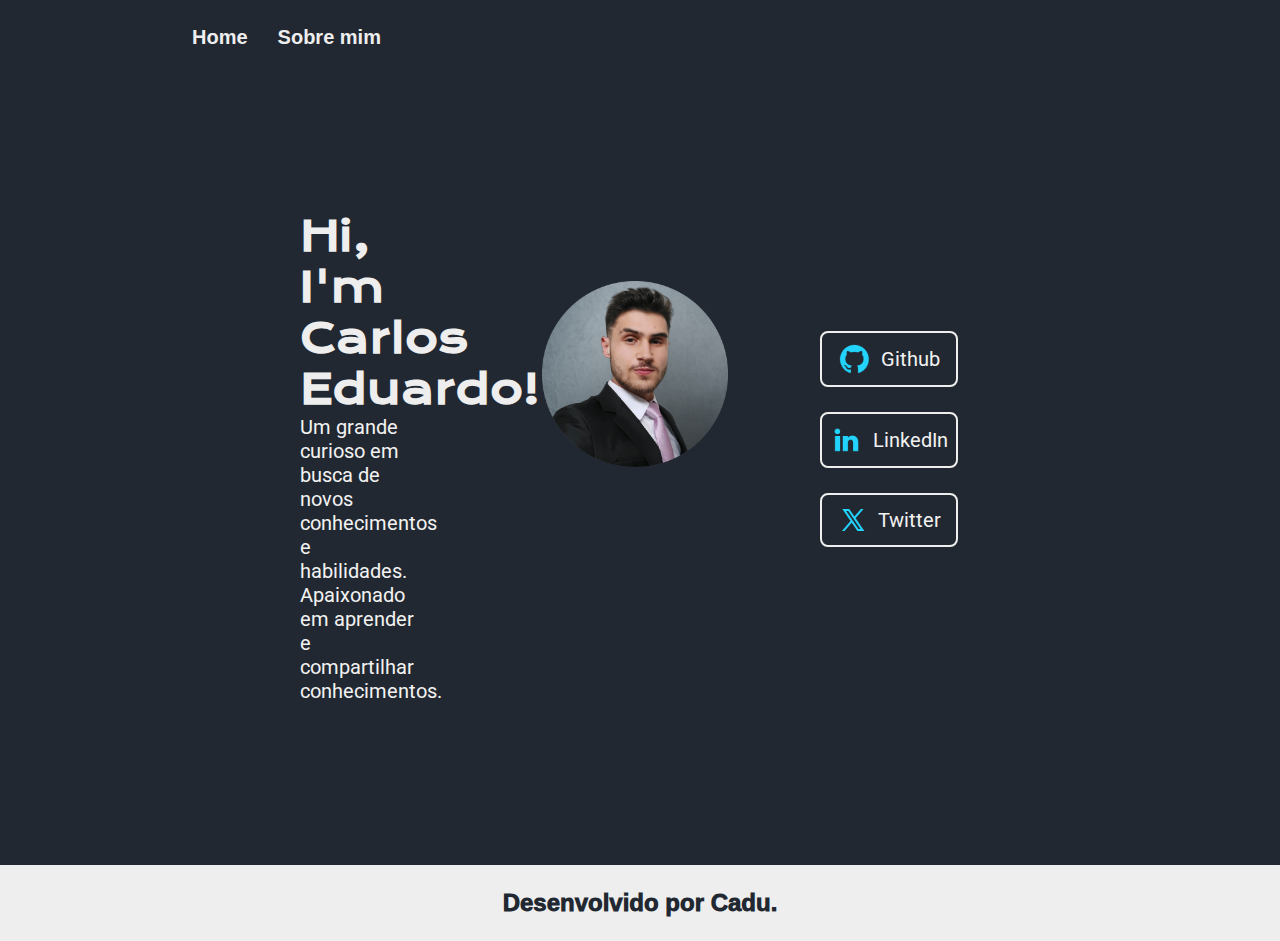
<file: index.html>
<!DOCTYPE html>
<html lang="en">
  <head>
      <meta charset="UTF-8">
      <meta name="viewport" content="width=device-width, initial-scale=1.0">
      <link rel="stylesheet" href="styles/style.css">
      <title>Portfólio - Carlos Eduardo</title>
  </head>
  <body>
      <header>
          <nav class="menu">
              <a class="menu__pages__links" href="index.html">Home</a>
              <a class="menu__pages__links" href="aboutMe.html">Sobre mim</a>
          </nav>
        </header>

        <main class="apresentation">
          <section class="apresentation__initial">
            <div class="apresentation__initial__body">
              <div class="apresentation__initial__body_about_me">
                <p class="apresentation__initial__text">
                  <p class="apresentation__initial__text__introdution">Hi, I'm Carlos Eduardo! </p>
                  <p>Um grande curioso em busca de novos conhecimentos e habilidades. 
                    Apaixonado em aprender e compartilhar conhecimentos. </p> 
                </p>
              </div>
            </div>
          </section>
          <section class="apresentation__image__section">
            <div class="apresentation__image__div">
              <img class="apresentation__image__main" src="/assets/my-img.png" alt="Minha Imagem">
            </div>  
          </section>
          <section class="apresentation__utils">
              <a href="https://github.com/carlosEduardoRincon">
                <img src="assets/github.png">
                Github
              </a>
              <a href="https://www.linkedin.com/in/carloseduardorincon/">
                <img src="assets/linkedin.png">
                LinkedIn
              </a>
              <a href="https://twitter.com/c_rincon_">
                <img src="assets/twitter-novo.png">
                Twitter
              </a>
          </section>
        </main>

        <footer class="footer">
            <p>Desenvolvido por Cadu.</p>
        </footer>
        
  </body>
</html>
</file>
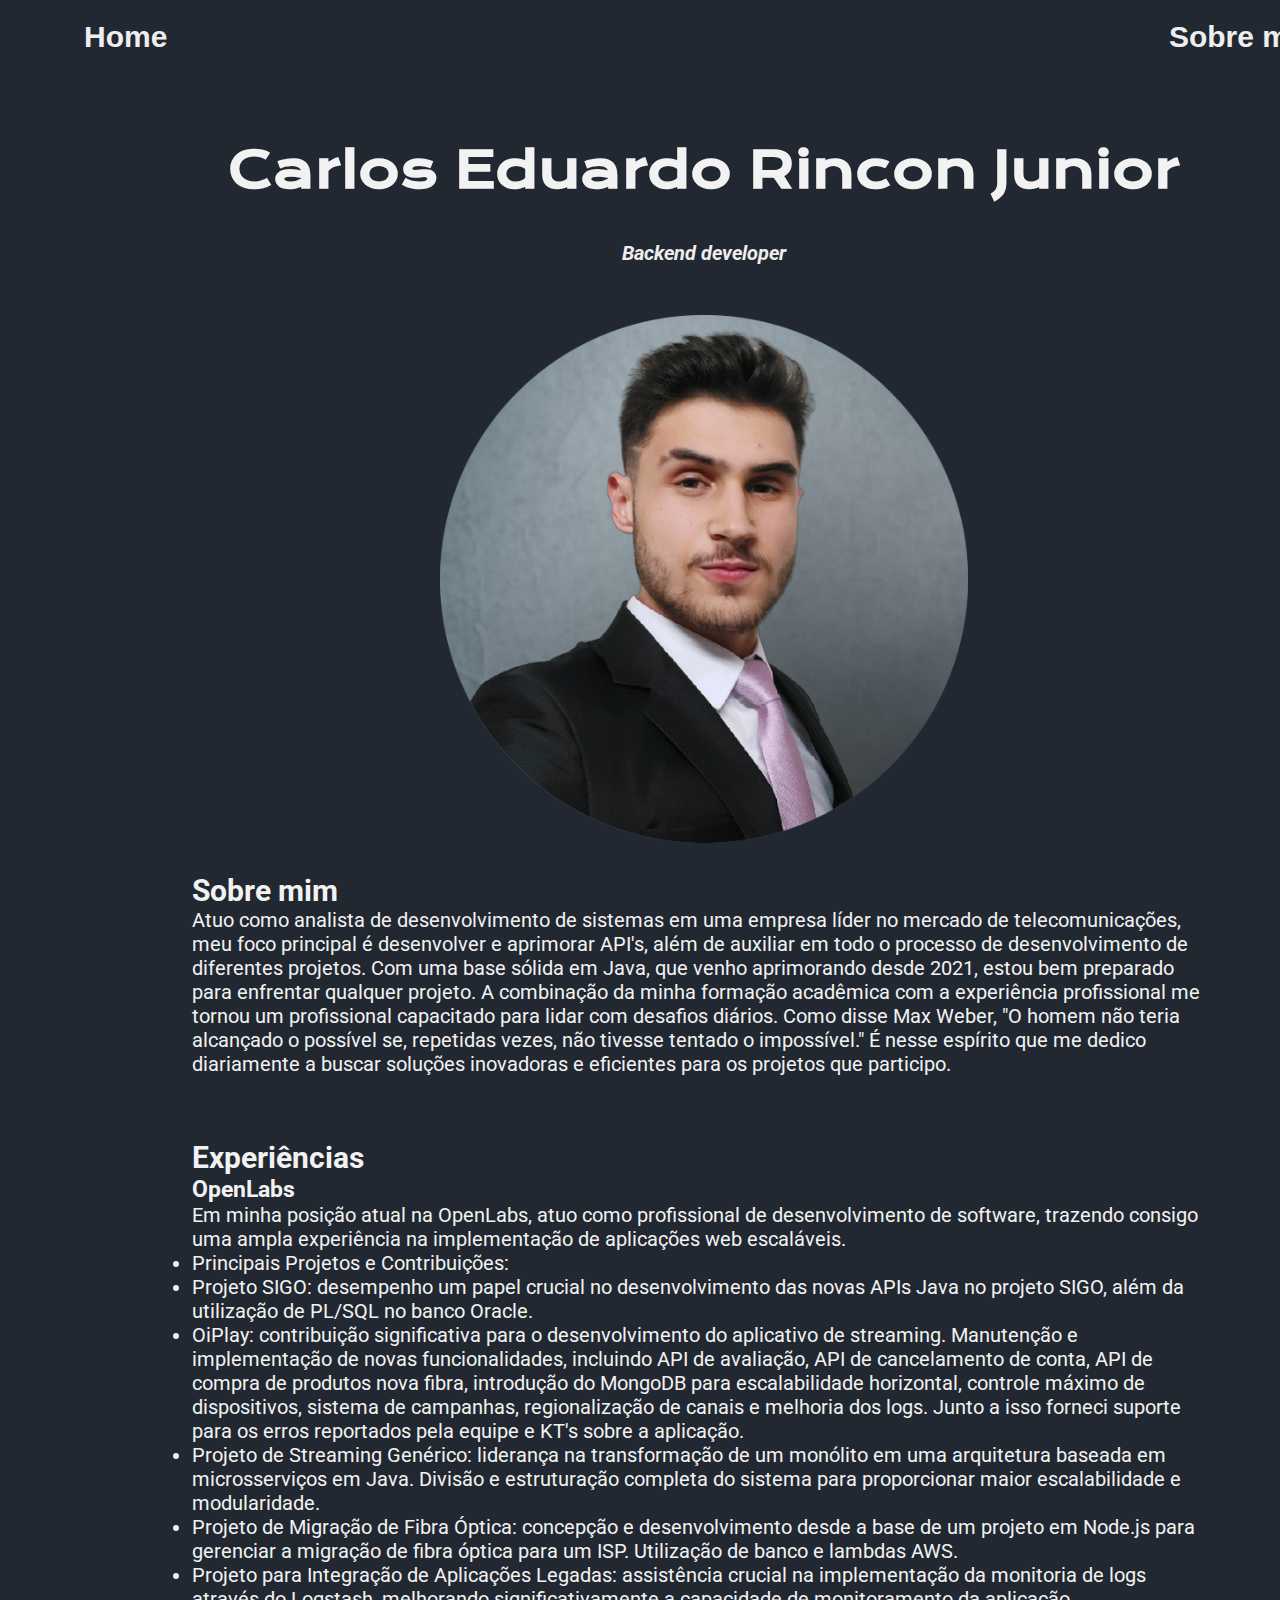
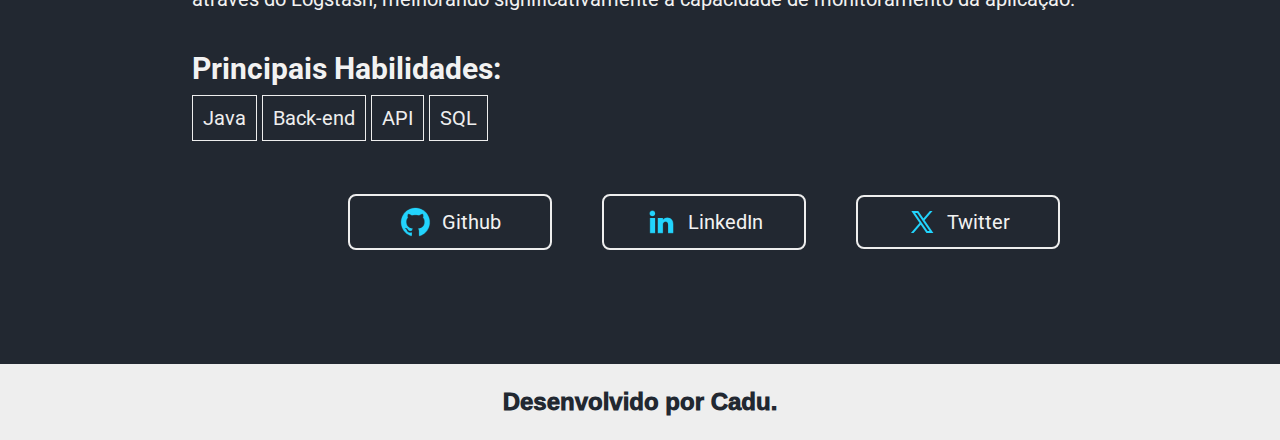
<file: aboutMe.html>
<!DOCTYPE html>
<html lang="en">
  <head>
      <meta charset="UTF-8">
      <meta name="viewport" content="width=device-width, initial-scale=1.0">
      <link rel="stylesheet" href="styles/aboutMe.css">
      <title>Portfólio - Carlos Eduardo</title>
  </head>
  <body>
      <header>
            <nav class="menu">
                <a class="menu__pages__links" href="index.html">Home</a>
                <a class="menu__pages__links" href="aboutMe.html">Sobre mim</a>
            </nav>
      </header>

      <main class="apresentation">
        <section class="apresentation__initial">
          <div class="header-text">
            <h1 class="apresentation__initial__title">Carlos Eduardo Rincon Junior</h1>
            <h1 class="site-subtitle">Backend developer</h1> 
          </div>
          <div class="header-img">
            <img class="apresentation__initial__image" src="/assets/my-img.png" alt="Minha Imagem">
          </div>  
          <div class="about-me">
            <h2>Sobre mim</h2>
            <p class="apresentation__initial__text">
              Atuo como analista de desenvolvimento de sistemas em uma empresa líder no mercado de telecomunicações, meu foco principal é desenvolver e aprimorar API's, além de auxiliar em todo o processo de desenvolvimento de diferentes projetos.
              Com uma base sólida em Java, que venho aprimorando desde 2021, estou bem preparado para enfrentar qualquer projeto. A combinação da minha formação acadêmica com a experiência profissional me tornou um profissional capacitado para lidar com desafios diários. 
              Como disse Max Weber, "O homem não teria alcançado o possível se, repetidas vezes, não tivesse tentado o impossível." É nesse espírito que me dedico diariamente a buscar soluções inovadoras e eficientes para os projetos que participo.
            </p>
          </div>
        </section>
        <section class="apresentation__experiences">
          <div>
            <h2>Experiências</h2>
            <h3>OpenLabs</h3>
            <p>Em minha posição atual na OpenLabs, atuo como profissional de desenvolvimento de software, trazendo consigo uma ampla experiência na implementação de aplicações web escaláveis.</p>
            <ul>
              <li>Principais Projetos e Contribuições:</li>
              <li>Projeto SIGO: desempenho um papel crucial no desenvolvimento das novas APIs Java no projeto SIGO, além da utilização de PL/SQL no banco Oracle.</li>
              <li>OiPlay: contribuição significativa para o desenvolvimento do aplicativo de streaming.
                Manutenção e implementação de novas funcionalidades, incluindo API de avaliação, API de cancelamento de conta, API de compra de produtos nova fibra, introdução do MongoDB para escalabilidade horizontal, controle máximo de dispositivos, sistema de campanhas, regionalização de canais e melhoria dos logs. Junto a isso forneci suporte para os erros reportados pela equipe e KT's sobre a aplicação.</li>
              <li>Projeto de Streaming Genérico: liderança na transformação de um monólito em uma arquitetura baseada em microsserviços em Java. Divisão e estruturação completa do sistema para proporcionar maior escalabilidade e modularidade.</li>
              <li>Projeto de Migração de Fibra Óptica: concepção e desenvolvimento desde a base de um projeto em Node.js para gerenciar a migração de fibra óptica para um ISP. Utilização de banco e lambdas AWS.</li>
              <li>Projeto para Integração de Aplicações Legadas: assistência crucial na implementação da monitoria de logs através do Logstash, melhorando significativamente a capacidade de monitoramento da aplicação.</li>
            </ul>
          </div>
          <div class="skills">
            <h2>Principais Habilidades:</h2>
            <span>Java</span>
            <span>Back-end</span>
            <span>API</span>
            <span>SQL</span>
          </div>
        </section>
        <section class="apresentation__utils">
          <a href="https://github.com/carlosEduardoRincon">
            <img src="assets/github.png">
            Github
          </a>
          <a href="https://www.linkedin.com/in/carloseduardorincon/">
            <img src="assets/linkedin.png">
            LinkedIn
          </a>
          <a href="https://twitter.com/c_rincon_">
            <img src="assets/twitter-novo.png">
            Twitter
          </a>
      </section>
      </main>

      <footer class="footer">
          <p>Desenvolvido por Cadu.</p>
      </footer>        
  </body>
</html>
</file>
<file: styles/style.css>
@import url('https://fonts.googleapis.com/css2?family=Krona+One&display=swap');
@import url('https://fonts.googleapis.com/css2?family=Krona+One&family=Montserrat:ital,wght@0,100;1,100&family=Roboto:ital,wght@0,100;0,300;0,400;0,500;0,700;0,900;1,100;1,300;1,400;1,500;1,700;1,900&display=swap');

:root {
  --cor-primaria: #222831;
  --cor-secundaria: #F2F2F2;
  --cor-terciaria: #EEEEEE;
  --cor-hover: #76ABAE;

  --fonte-primaria: 'Montserrast', sans-serif;
  --fonte-secundaria: 'Roboto', sans-serif;
  --fonte-terciaria: 'Krona One', sans-serif;
}

* {
  margin: 0;
  padding: 0;
}

body {
  box-sizing: border-box;
  background: var(--cor-primaria);
  font-family: var(--fonte-secundaria);
  font-size: 1.25rem;
  font-weight: 400;
  font-style: normal;
  color: var(--cor-secundaria);
}

main div {
  padding: 30px;  
}

a {
  text-decoration: none;
}

span {
  border: 1px solid var(--cor-terciaria);
  padding: 10px;
  color: var(--cor-terciaria);
}

.menu {
  padding: 2% 0 0 15%;

  display: flex;
  gap: 30px;  
}

.menu__pages {
  padding: 30px;
}

.menu a {
  font-weight: 550;
  font-family: var(--fonte-primaria);
  font-size: 1.25rem;
  color: var(--cor-terciaria);
}

.menu a:hover {
  color: var(--cor-hover);
}

.apresentation {
  padding: 8% 25%;
  
  display: flex;
  align-items: start;
  justify-content: space-between;
  background-color: var(--cor-primaria);
}

.site-subtitle,
.site-title {
  padding-top: 20px;
  color: var(--cor-terciaria);
  text-align: center;
}

.site-subtitle {
  font-style: italic;
  font-size: 1.25rem;
}

.apresentation__initial {
  display: flex;
  flex-direction: column;
  justify-content: center;
  align-items: center;
  width: 30%;
  background-color: var(--cor-primaria);
}

.apresentation__initial__title {
  font-size: 2.5rem;
  width: 100%;
  font-family: var(--fonte-terciaria);
}

.apresentation__initial__body {
  width: 100%;
  display: flex;
  margin-right: 100px;

}

.apresentation__initial__body_about_me {
  width: 60%;
}

.apresentation__image__section {
  width: 50%;
  display: flex;
  align-items: center;
  justify-content: center;
}

.apresentation__image__main {
  width: 100%;
  margin-top: 100px;
}

.apresentation__initial__text__introdution {
  font-family: var(--fonte-terciaria);
  font-size: 2.5rem;
  font-weight: bold;
  color: var(--cor-terciaria);
}

.apresentation__experiences {
  display: flex;
  flex-direction: column;
  padding: 5%;
}

.apresentation__utils {
  display: flex;
  flex-direction: column;
  justify-content: space-between;
  align-items: center;
  text-align: center;
  gap: 25px;
  margin-top: 180px;
  margin-left: 60px;
}

.apresentation__utils a {
  border: 2px solid var(--cor-terciaria);
  border-radius: 8px;
  width: 80%;
  padding: 10px;
  color: var(--cor-secundaria);
 
  display: flex;
  align-items: center;
  justify-content: center;
  gap: 10px;
}

.apresentation__utils a:hover {
  color: var(--cor-hover);
  border: 2px solid;
  background-color: #272727;
}

.skills h2 {
  margin-bottom: 20px;
}

.footer {
  padding: 24px;

  background-color: var(--cor-terciaria);
  color: var(--cor-primaria);

  font-weight: 1000;
  font-size: 1.5rem;
  font-family: var(--fonte-primaria);
  text-align: center;
}

@media(max-width: 1000px) {
  .apresentation {
    display: flex;
    flex-direction: column;
    gap: 20px;
  }

  .menu {    
      display: flex;
      justify-content: center;
      align-items: center;
      padding: 0px;  
  }

  .menu a{    
    text-align: center;
    padding: 20px;  
    font-size: 30px;
  }

  .apresentation__initial {
    width: 100%;
  }

  .apresentation__initial__body {
    width: 100%;
  }

  .apresentation__initial__body_about_me {
    width: 100%;
  }

  .apresentation__initial__body_about_me p {
    text-align: center;
    font-size: 40px;
  }
  
  .apresentation__image__section {
    width: 100%;
  }

  .apresentation__image__main {
    width: 100%;
    margin-top: 0px;
  }

  .apresentation__utils {
    width: 100%;
    padding: 0px;
    margin: 0px 0px 50px 0px;
  }
}
</file>
<file: styles/aboutMe.css>
@import url('https://fonts.googleapis.com/css2?family=Krona+One&display=swap');
@import url('https://fonts.googleapis.com/css2?family=Krona+One&family=Montserrat:ital,wght@0,100;1,100&family=Roboto:ital,wght@0,100;0,300;0,400;0,500;0,700;0,900;1,100;1,300;1,400;1,500;1,700;1,900&display=swap');

:root {
  --cor-primaria: #222831;
  --cor-secundaria: #F2F2F2;
  --cor-terciaria: #EEEEEE;
  --cor-hover: #76ABAE;

  --fonte-primaria: 'Montserrast', sans-serif;
  --fonte-secundaria: 'Roboto', sans-serif;
  --fonte-terciaria: 'Krona One', sans-serif;
}

* {
  margin: 0;
  padding: 0;
}

body {
  box-sizing: border-box;
  background: var(--cor-primaria);
  font-family: var(--fonte-secundaria);
  font-size: 1.25rem;
  font-weight: 400;
  font-style: normal;
  color: var(--cor-secundaria);
}

a {
  text-decoration: none;
}

span {
  padding: 10px;
  border: 1px solid var(--cor-terciaria);

  color: var(--cor-terciaria);
}

.menu {
  display: flex;
  gap: 80px;  
  padding: 2% 0 0 15%;
}

.menu a {
  font-weight: 550;
  font-family: var(--fonte-primaria);
  font-size: 20px;
  color: var(--cor-terciaria);
}

.menu a:hover {
  color: var(--cor-secundaria);
}

.apresentation {
  display: flex;
  align-items: start;
  justify-content: space-between;
  padding: 5% 5%;
  background-color: var(--cor-primaria);
}

.site-subtitle,
.site-title {
  padding-top: 20px;
  margin: 20px;
  color: var(--cor-terciaria);
  text-align: center;
}

.site-subtitle {
  font-style: italic;
  font-size: 20px;
}

.apresentation__initial {
  display: flex;
  flex-direction: column;
  justify-content: center;
  align-items: center;
  width: 80%;
  background-color: var(--cor-primaria);
}

.apresentation__initial__title {
  font-size: 50px;
  font-family: var(--fonte-terciaria);
}

.apresentation__initial__text {
  font-size: 20px;
}


.apresentation__experiences {
  display: flex;
  flex-direction: column;
  padding: 5%;
}

.apresentation__initial__image {
  width: 80%;  
  margin: 30px;
}

.header-img {
  display: flex;
  justify-content: center;
  align-items: center;
}

.apresentation__utils {
  display: flex;
  flex-direction: column;
  justify-content: space-between;
  align-items: center;
  text-align: center;
  gap: 25px;
  margin-top: 80px;
}

.apresentation__utils a {
  border: 2px solid var(--cor-terciaria);
  border-radius: 8px;
  width: 180px;
  padding: 10px;
  color: var(--cor-secundaria);
 
  display: flex;
  align-items: center;
  justify-content: center;
  gap: 10px;
}

.apresentation__utils a:hover {
  color: var(--cor-secundaria);
  border: 2px solid;
  background-color: #272727;
}

.skills h2 {
  margin-bottom: 20px;
}

.footer {
  padding: 24px;

  background-color: var(--cor-terciaria);
  color: var(--cor-primaria);

  font-weight: 1000;
  font-size: 1.5rem;
  font-family: var(--fonte-primaria);
  text-align: center;
}

@media(max-width: 1300px){

  .body {
    font-size: 50px;
  }

  .apresentation {
    display: flex;
    align-items: center;
    flex-direction: column;
    justify-content: space-between;
    width: 100%;
  }

  .menu {    
    display: flex;
    justify-content: space-between;
    align-items: center;
    padding: 0px;  
    width: 100%;
  }

  .menu a{    
    text-align: center;
    padding: 20px;  
    font-size: 30px;
  }

  .apresentation__utils {
    display: flex;
    flex-direction: row;
    justify-content: center;
    align-items: center;
    text-align: center;
    gap: 50px;
    margin-top: 80px;
    width: 100%;
    padding: 0px 0px;
    margin: 0px 0px 50px 0px;
  }

  .header-text {
    width: 100%;
    text-align: center;
  }
  
  .menu {
    width: 100%;
    margin: 0px 5%;
  }

  .apresentation__experiences {
    width: 80%;
  }

  .skills {
    margin-top: 40px;
  }
}

@media(max-width: 600px) {
  .apresentation__utils {
    display: flex;
    flex-direction: column;
    justify-content: center;
    align-items: center;
    text-align: center;
    gap: 20px;
    padding: 0px 0px;
    margin: 30px 0px 50px 0px;
  }
  
  .apresentation__utils a { 
    width: 80%;
  }
}
</file>
